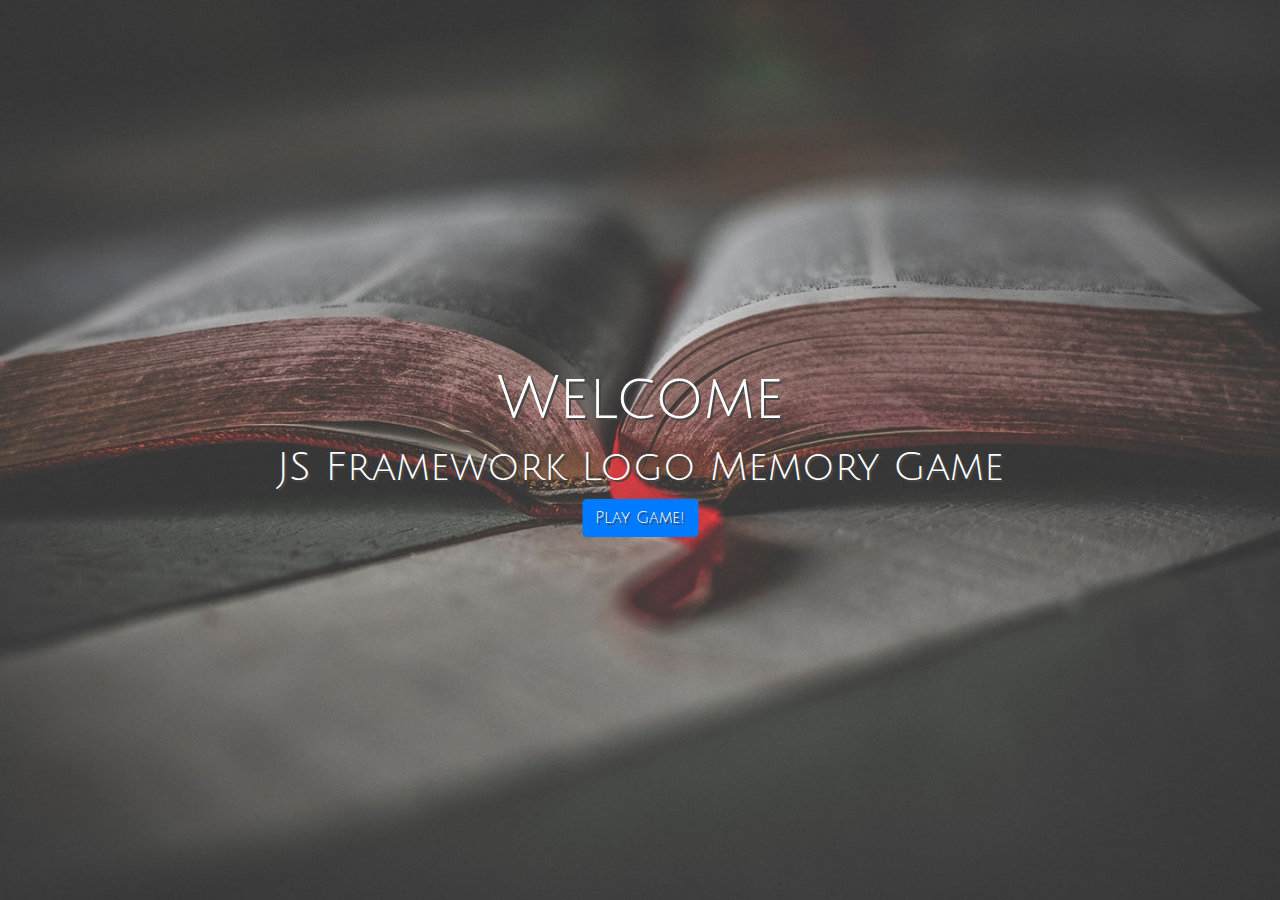
<file: index.html>
<!DOCTYPE html>
<html lang="en">

<head>
  <meta charset="UTF-8">
  <meta name="viewport" content="width=device-width, initial-scale=1.0, shrink-to-fit=no">

  <link rel='icon' href='./img/favicon.png' type="image/png" />

  <!-- Bootstrap CSS: -->
  <link rel="stylesheet" href="https://stackpath.bootstrapcdn.com/bootstrap/4.4.1/css/bootstrap.min.css" integrity="sha384-Vkoo8x4CGsO3+Hhxv8T/Q5PaXtkKtu6ug5TOeNV6gBiFeWPGFN9MuhOf23Q9Ifjh" crossorigin="anonymous">

  <!-- Google Font -->
  <link href="https://fonts.googleapis.com/css?family=Julius+Sans+One&display=swap" rel="stylesheet">

  <title>JS Memory Game</title>
  <link rel="stylesheet" href="landingStyles.css">
</head>

<body class="bg">
  <section>
    <div class="center text-center">
      <h1 class="large-heading">Welcome</h1>
      <h3 class="medium-heading">JS Framework Logo Memory Game</h3>
      <button type="button" onClick="window.location=('game.html')" class="btn btn-primary">Play Game!</button>
    </div>
  </section>


  <!-- Bootstrap JS Import: -->
  <script src="https://code.jquery.com/jquery-3.4.1.slim.min.js" integrity="sha384-J6qa4849blE2+poT4WnyKhv5vZF5SrPo0iEjwBvKU7imGFAV0wwj1yYfoRSJoZ+n" crossorigin="anonymous">
  </script>
  <script src="https://cdn.jsdelivr.net/npm/popper.js@1.16.0/dist/umd/popper.min.js" integrity="sha384-Q6E9RHvbIyZFJoft+2mJbHaEWldlvI9IOYy5n3zV9zzTtmI3UksdQRVvoxMfooAo" crossorigin="anonymous">
  </script>
  <script src="https://stackpath.bootstrapcdn.com/bootstrap/4.4.1/js/bootstrap.min.js" integrity="sha384-wfSDF2E50Y2D1uUdj0O3uMBJnjuUD4Ih7YwaYd1iqfktj0Uod8GCExl3Og8ifwB6" crossorigin="anonymous">
  </script>
</body>

</html>
</file>
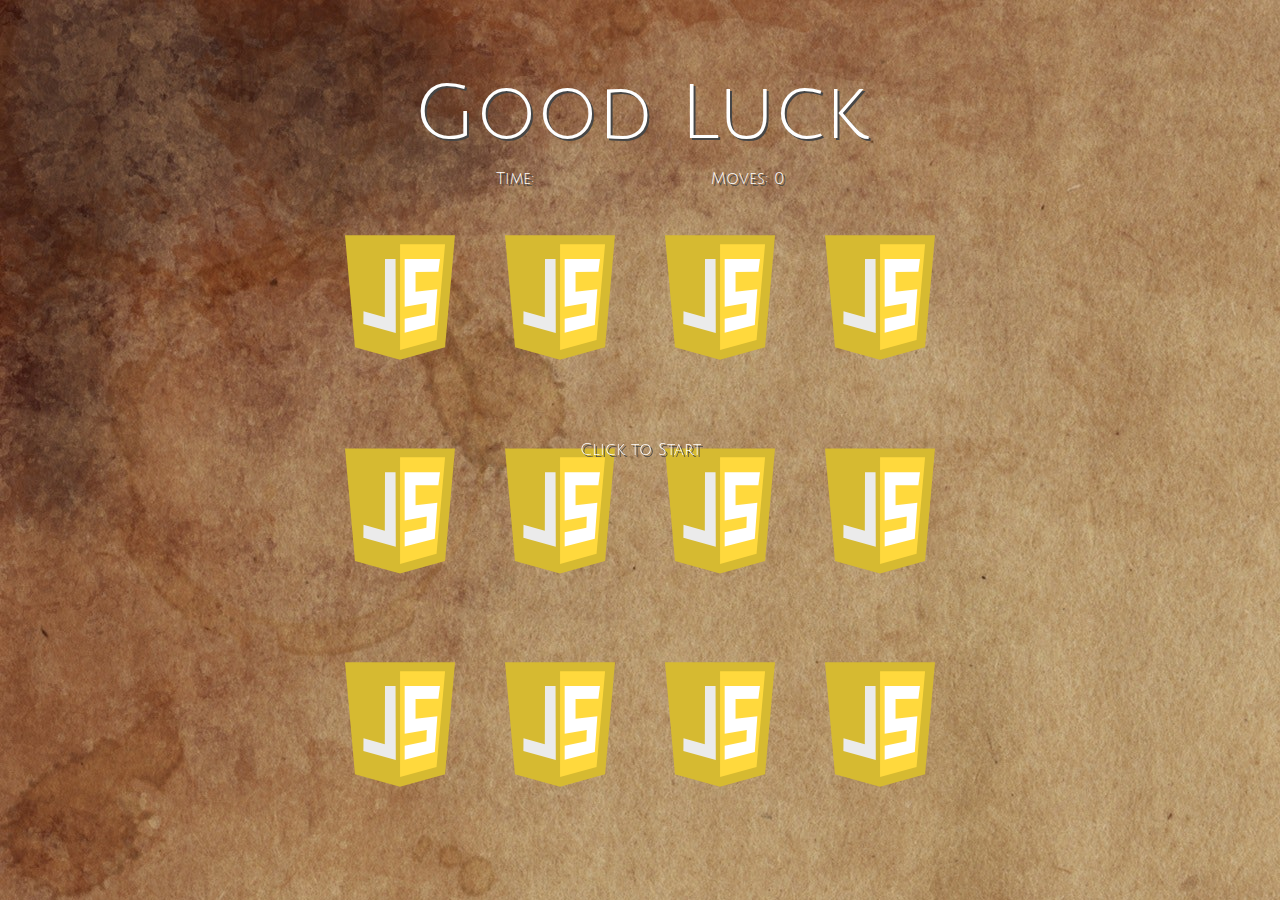
<file: game.html>
<!DOCTYPE html>
<html lang="en">

<head>
  <meta charset="UTF-8">
  <meta name="viewport" content="width=device-width, initial-scale=1.0, shrink-to-fit=no">

  <link rel='icon' href='./img/favicon.png' type="image/png" />

  <!-- Bootstrap CSS: -->
  <link rel="stylesheet" href="https://maxcdn.bootstrapcdn.com/bootstrap/4.0.0/css/bootstrap.min.css" integrity="sha384-Gn5384xqQ1aoWXA+058RXPxPg6fy4IWvTNh0E263XmFcJlSAwiGgFAW/dAiS6JXm" crossorigin="anonymous">

  <!-- Google Font -->
  <link href="https://fonts.googleapis.com/css?family=Julius+Sans+One&display=swap" rel="stylesheet">

  <title>Memory Game</title>
  <link rel="stylesheet" href="styles.css">
</head>

<body>
  <div class="container">
    <header>
      <h1>Good Luck</h1>
    </header>

    <div id="start" class="overlay visible">
      Click to Start
    </div>

    <div id="game-over" class="end-overlay">
      Game over
      <span class="restart-text">Refresh page to play again</span>
    </div>

    <div id="victory" class="end-overlay">
      Victory
      <span class="restart-text">Refresh page to play again</span>
    </div>

    <div class="game-container">
      <div class="game-info-container">
        <div class="game-info">
          Time: <span id="countdown"></span>
        </div>
        <div class="game-info">
          Moves: <span id="moves">0</span>
        </div>
      </div>


      <section class="memory-game">
        <div class="memory-card" data-framework="aurelia">
          <img class="front-face" src="img/aurelia.svg" alt="Aurelia">
          <img class="back-face" src="img/js-badge.svg" alt="JS Badge">
        </div>
        <div class="memory-card" data-framework="aurelia">
          <img class="front-face" src="img/aurelia.svg" alt="Aurelia">
          <img class="back-face" src="img/js-badge.svg" alt="JS Badge">
        </div>
        <div class="memory-card" data-framework="vue">
          <img class="front-face" src="img/vue.svg" alt="Vue">
          <img class="back-face" src="img/js-badge.svg" alt="JS Badge">
        </div>
        <div class="memory-card" data-framework="vue">
          <img class="front-face" src="img/vue.svg" alt="Vue">
          <img class="back-face" src="img/js-badge.svg" alt="JS Badge">
        </div>
        <div class="memory-card" data-framework="angular">
          <img class="front-face" src="img/angular.svg" alt="Angular">
          <img class="back-face" src="img/js-badge.svg" alt="JS Badge">
        </div>
        <div class="memory-card" data-framework="angular">
          <img class="front-face" src="img/angular.svg" alt="Angular">
          <img class="back-face" src="img/js-badge.svg" alt="JS Badge">
        </div>
        <div class="memory-card" data-framework="ember">
          <img class="front-face" src="img/ember.svg" alt="Ember">
          <img class="back-face" src="img/js-badge.svg" alt="JS Badge">
        </div>
        <div class="memory-card" data-framework="ember">
          <img class="front-face" src="img/ember.svg" alt="Ember">
          <img class="back-face" src="img/js-badge.svg" alt="JS Badge">
        </div>
        <div class="memory-card" data-framework="backbone">
          <img class="front-face" src="img/backbone.svg" alt="Backbone">
          <img class="back-face" src="img/js-badge.svg" alt="JS Badge">
        </div>
        <div class="memory-card" data-framework="backbone">
          <img class="front-face" src="img/backbone.svg" alt="Backbone">
          <img class="back-face" src="img/js-badge.svg" alt="JS Badge">
        </div>
        <div class="memory-card" data-framework="react">
          <img class="front-face" src="img/react.svg" alt="React">
          <img class="back-face" src="img/js-badge.svg" alt="JS Badge">
        </div>
        <div class="memory-card" data-framework="react">
          <img class="front-face" src="img/react.svg" alt="React">
          <img class="back-face" src="img/js-badge.svg" alt="JS Badge">
        </div>
      </section>
    </div>

    <!-- Import js file -->
    <script src="game.js"></script>

    <!-- Bootstrap JS Import: -->
    <script src="https://code.jquery.com/jquery-3.2.1.slim.min.js" integrity="sha384-KJ3o2DKtIkvYIK3UENzmM7KCkRr/rE9/Qpg6aAZGJwFDMVNA/GpGFF93hXpG5KkN" crossorigin="anonymous">
    </script>
    <script src="https://cdnjs.cloudflare.com/ajax/libs/popper.js/1.12.9/umd/popper.min.js" integrity="sha384-ApNbgh9B+Y1QKtv3Rn7W3mgPxhU9K/ScQsAP7hUibX39j7fakFPskvXusvfa0b4Q" crossorigin="anonymous">
    </script>
    <script src="https://maxcdn.bootstrapcdn.com/bootstrap/4.0.0/js/bootstrap.min.js" integrity="sha384-JZR6Spejh4U02d8jOt6vLEHfe/JQGiRRSQQxSfFWpi1MquVdAyjUar5+76PVCmYl" crossorigin="anonymous">
    </script>
</body>

</html>
</file>
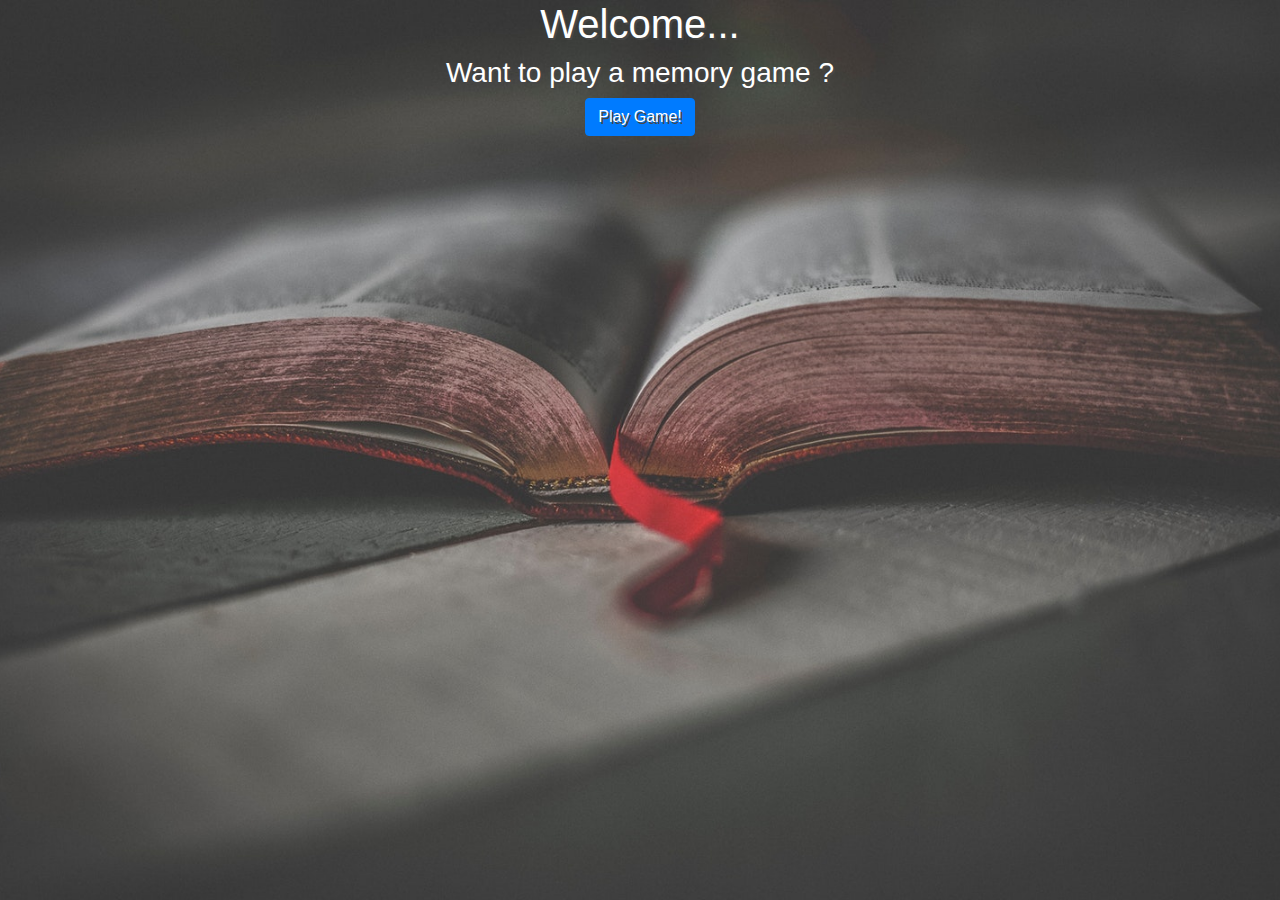
<file: landing.html>
<!DOCTYPE html>
<html lang="en">

<head>
  <meta charset="UTF-8">
  <meta name="viewport" content="width=device-width, initial-scale=1.0, shrink-to-fit=no">

  <!-- Bootstrap CSS: -->
  <link rel="stylesheet" href="https://stackpath.bootstrapcdn.com/bootstrap/4.4.1/css/bootstrap.min.css"
    integrity="sha384-Vkoo8x4CGsO3+Hhxv8T/Q5PaXtkKtu6ug5TOeNV6gBiFeWPGFN9MuhOf23Q9Ifjh" crossorigin="anonymous">

  <title>JS Memory Game</title>
  <link rel="stylesheet" href="landingStyles.css">
</head>

<body class="bg">
  <section class="class=" d-flex justify-content-center">
    <div class="container-fluid text-center">
      <h1>Welcome...</h1>
      <h3>Want to play a memory game ?</h3>
      <button type="button" onClick="window.location=('game.html')" class="btn btn-primary">Play Game!</button>
    </div>
  </section>


  <!-- Bootstrap JS Import: -->
  <script src="https://code.jquery.com/jquery-3.4.1.slim.min.js"
    integrity="sha384-J6qa4849blE2+poT4WnyKhv5vZF5SrPo0iEjwBvKU7imGFAV0wwj1yYfoRSJoZ+n" crossorigin="anonymous">
  </script>
  <script src="https://cdn.jsdelivr.net/npm/popper.js@1.16.0/dist/umd/popper.min.js"
    integrity="sha384-Q6E9RHvbIyZFJoft+2mJbHaEWldlvI9IOYy5n3zV9zzTtmI3UksdQRVvoxMfooAo" crossorigin="anonymous">
  </script>
  <script src="https://stackpath.bootstrapcdn.com/bootstrap/4.4.1/js/bootstrap.min.js"
    integrity="sha384-wfSDF2E50Y2D1uUdj0O3uMBJnjuUD4Ih7YwaYd1iqfktj0Uod8GCExl3Og8ifwB6" crossorigin="anonymous">
  </script>
</body>

</html>
</file>
<file: landingStyles.css>
* {
	padding: 0;
	margin: 0;
	box-sizing: border-box;
}

body,
html {
	height: 100%;
}

h1,
h3,
button {
	color: white;
	font-family: 'Julius Sans One', sans-serif;
	text-shadow: 2px 2px #464646;
}

.large-heading {
	font-size: 60px;
}

.medium-heading {
	font-size: 40px;
}

.bg {
	/* The image used */
	background-image: url('./img/book-landing.jpg');
	height: 100%;
	background-position: center;
	background-repeat: no-repeat;
	background-size: cover;
}

.center {
	border-radius: 1em;
	padding: 1em;
	position: absolute;
	top: 50%;
	left: 50%;
	margin-right: -50%;
	transform: translate(-50%, -50%);
}
</file>
<file: styles.css>
/* HTML Reset */

* {
  padding: 0;
  margin: 0;
  box-sizing: border-box;
}

body {
  height: 100vh;
  display: flex;
  background-image: url("./img/gameBoard.jpg");
}

h1 {
  color: white;
  font-family: "Julius Sans One", sans-serif;
  text-shadow: 2px 2px #464646;
  font-size: 75px;
}


/* Main Card Game CSS */

.container {
  display: flex;
  justify-content: center;
  align-items: center;
  flex-direction: column;
}

.memory-game {
  width: 640px;
  height: 640px;
  margin: auto;
  display: flex;
  flex-wrap: wrap;
  perspective: 1000px;
}

.memory-card {
  width: calc(25% - 10px);
  height: clac(33.333% - px);
  margin: 5px;
  position: relative;
  transform: scale(1);
  transform-style: preserve-3d;
  transition: transform 0.5s;
}

.memory-card:active {
  transform: scale(0.97);
  transition: transform 0.2s;
}

.memory-card.flip {
  transform: rotateY(180deg);
}

.front-face,
.back-face {
  width: 100%;
  height: 100%;
  padding: 20px;
  position: absolute;
  border-radius: 5px;
  background-color: transparent;
  backface-visibility: hidden;
}

.front-face {
  transform: rotateY(180deg);
}


/* Time / Flips Tracker */

.game-info-container {
  display: flex;
  justify-content: space-evenly;
}

.game-info {
  color: white;
  font-family: "Julius Sans One", sans-serif;
  text-shadow: 2px 2px #464646;
  font-size: 1em;
}


/* Game Over / Victory  */

.overlay {
  top: 0;
  left: 0;
  right: 0;
  bottom: 0;
  z-index: 100;
  display: none;
  position: fixed;
  justify-content: center;
  align-items: center;
  flex-direction: column;
  color: white;
  font-family: "Julius Sans One", sans-serif;
  text-shadow: 2px 2px #464646;
  transition: background-color 500ms, font-size 100ms;
}

.overlay.visible {
  display: flex;
  animation: overlay-grow 400ms forwards;
}

.end-overlay {
  top: 0;
  left: 0;
  right: 0;
  bottom: 0;
  z-index: 100;
  display: none;
  position: fixed;
  justify-content: center;
  align-items: center;
  flex-direction: column;
  color: white;
  font-family: "Julius Sans One", sans-serif;
  text-shadow: 2px 2px #464646;
  transition: background-color 500ms, font-size 100ms;
}

.end-overlay.visible {
  display: flex;
  animation: overlay-grow 400ms forwards;
}

.restart-text {
  font-size: .3em;
}

@keyframes overlay-grow {
  from {
    background-color: rgba(0, 0, 0, 0);
    font-size: 0;
  }
  to {
    background-color: rgba(0, 0, 0, .8);
    font-size: 10em;
  }
}
</file>
